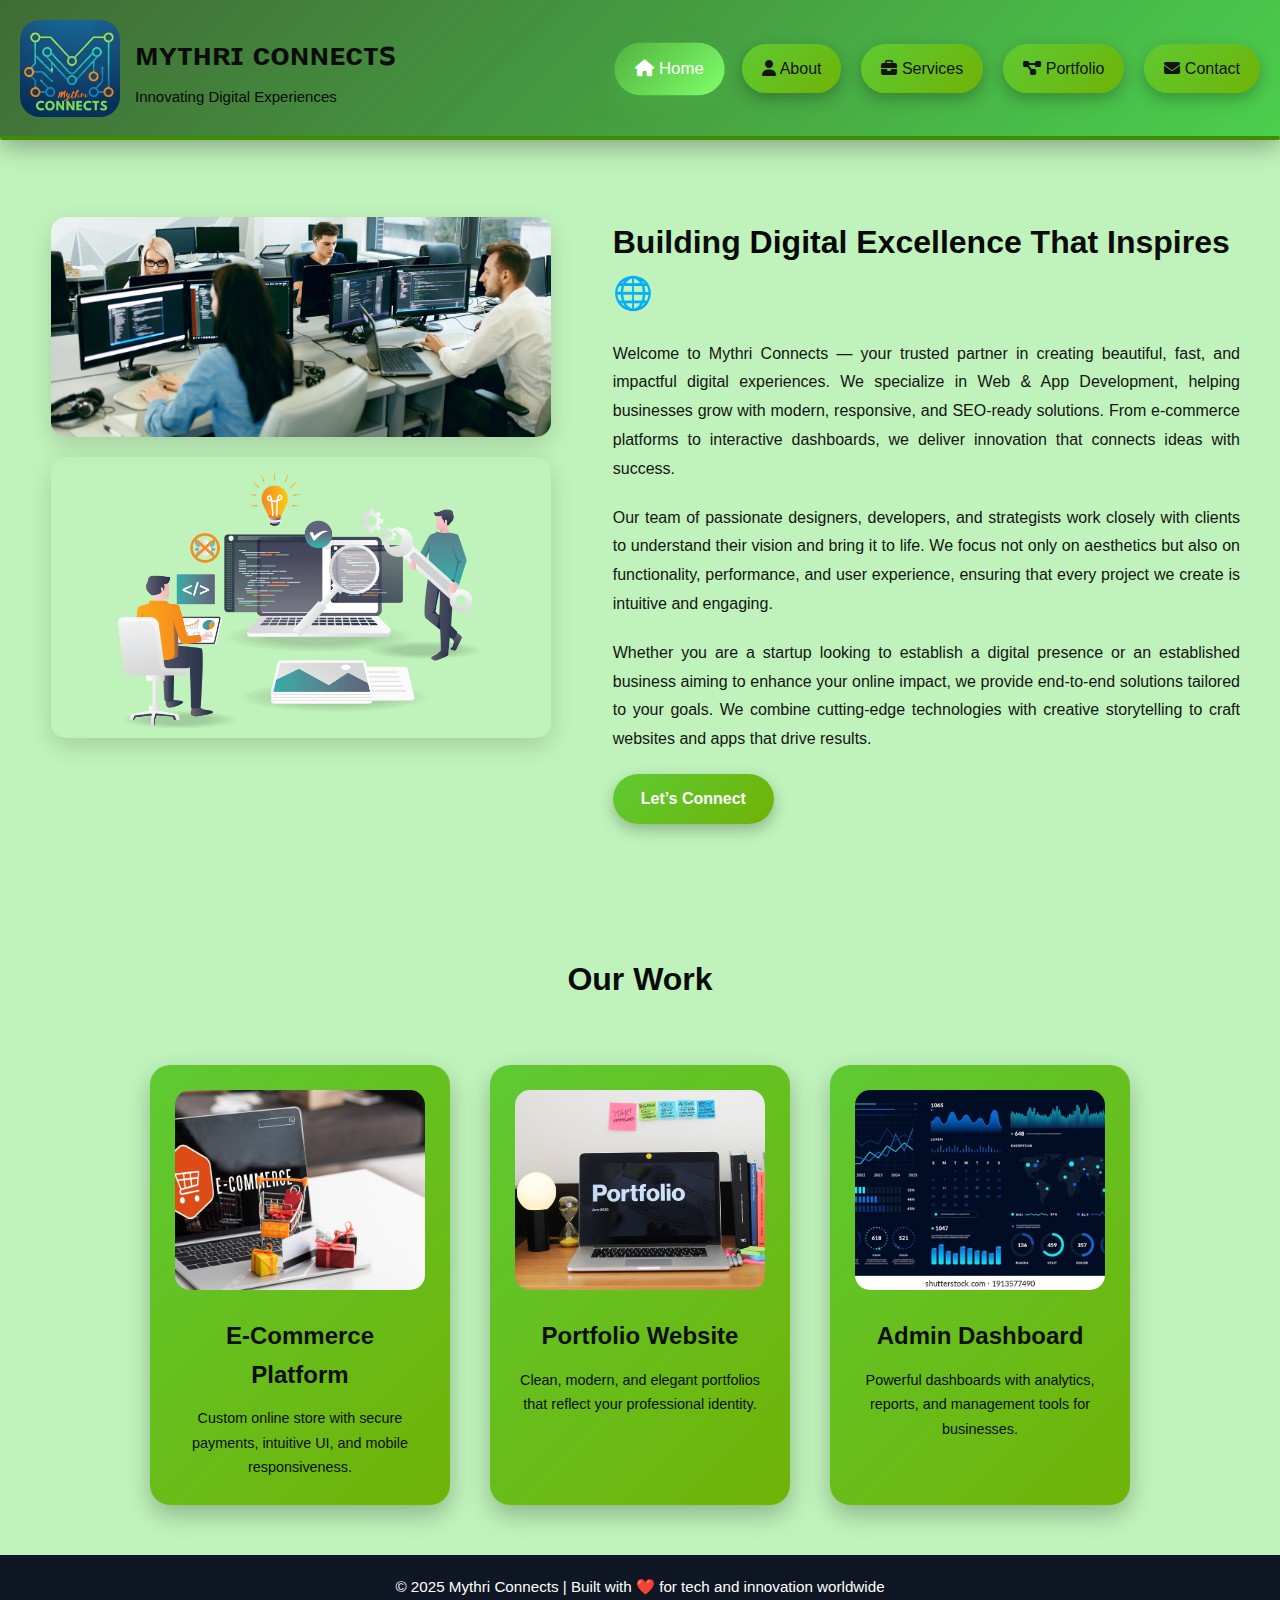
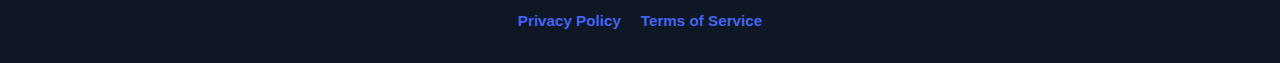
<file: index.html>
<!DOCTYPE html>
<html lang="en">
<head>
  <meta charset="UTF-8" />
  <meta name="viewport" content="width=device-width, initial-scale=1.0" />
  <title>Mythri Connects</title>

  <!-- SEO Meta Tags -->
  <meta name="description" content="Mythri Connects offers innovative digital solutions — web development, mobile app development, e-commerce, portfolio websites, and admin dashboards.">
  <meta name="keywords" content="Mythri Connects, web development, app development, e-commerce, portfolio, admin dashboard, responsive design, digital solutions, technology services">
  <meta name="author" content="Mythri Connects">

  <link rel="stylesheet" href="style.css" />
</head>
<body>

  <!-- Header -->
 <header>
    <div class="container">
    <div class="logo-section">
      <img src="logo2.png" alt="Mythri Connects Logo" class="logo-img" />
      <div class="logo-text-container">
        <h1 class="logo-text underline-bar">ᴍʏᴛʜʀɪ ᴄᴏɴɴᴇᴄᴛꜱ​</h1>
        <p class="logo-subtitle">Innovating Digital Experiences</p>
      </div>
    </div>
    <div class="menu-toggle">☰</div>
      <nav>

        <ul class="nav-links">
  <li><a href="index.html"><i class="fa-solid fa-house"></i> Home</a></li>
  <li><a href="about.html"><i class="fa-solid fa-user"></i> About</a></li>
  <li><a href="services.html"><i class="fa-solid fa-briefcase"></i> Services</a></li>
  <li><a href="portfolio.html"><i class="fa-solid fa-diagram-project"></i> Portfolio</a></li>
  <li><a href="contact.html"><i class="fa-solid fa-envelope"></i> Contact</a></li>
</ul>
      </nav>
    </div>

    <link
  rel="stylesheet"
  href="https://cdnjs.cloudflare.com/ajax/libs/font-awesome/6.5.0/css/all.min.css"
/>

  </header>

  <!-- Hero Section -->
 <section id="hero">
  <div class="hero-container">
    <div class="hero-left">
      <img src="hero.jpg" alt="Digital Design Illustration" />
      <img src="hero2.jpg" alt="Additional Illustration" class="sub-hero-img" />
    </div>

    <div class="hero-right">
      <h1 class="hero-title">Building <span>Digital Excellence</span> That Inspires 🌐</h1>
      <p class="hero-text">
        Welcome to Mythri Connects — your trusted partner in creating beautiful, fast, and impactful digital experiences.
        We specialize in Web & App Development, helping businesses grow with modern, responsive, and SEO-ready solutions.
        From e-commerce platforms to interactive dashboards, we deliver innovation that connects ideas with success.
      </p>

      <p class="hero-text">
        Our team of passionate designers, developers, and strategists work closely with clients to understand their vision and bring it to life.
        We focus not only on aesthetics but also on functionality, performance, and user experience, ensuring that every project we create is intuitive and engaging.
      </p>

      <p class="hero-text">
        Whether you are a startup looking to establish a digital presence or an established business aiming to enhance your online impact, 
        we provide end-to-end solutions tailored to your goals. We combine cutting-edge technologies with creative storytelling to craft websites and apps that drive results.
      </p>

      <a href="contact.html" class="btn hero-btn">Let’s Connect</a>
    </div>
  </div>
</section>

  <!-- Projects Preview -->
  <section id="projects">
    <h2>Our Work</h2>
    <div class="project-grid">
      <div class="project-card">
        <img src="ecommerce.jpg" alt="E-commerce App" />
        <h3>E-Commerce Platform</h3>
        <p>Custom online store with secure payments, intuitive UI, and mobile responsiveness.</p>
      </div>
      <div class="project-card">
        <img src="portfolio.jpg" alt="Portfolio Website" />
        <h3>Portfolio Website</h3>
        <p>Clean, modern, and elegant portfolios that reflect your professional identity.</p>
      </div>
      <div class="project-card">
        <img src="dashboard.jpg" alt="Admin Dashboard" />
        <h3>Admin Dashboard</h3>
        <p>Powerful dashboards with analytics, reports, and management tools for businesses.</p>
      </div>
    </div>
  </section>

<footer>
    <p>© 2025 Mythri Connects | Built with ❤️ for tech and innovation worldwide </p>
    <div class="footer-links">
      <a href="privacy.html">Privacy Policy</a>
      <a href="terms.html">Terms of Service</a>
    </div>
  </div>
</footer>


  <script src="style.js"></script>
</body>
</html>
</file>
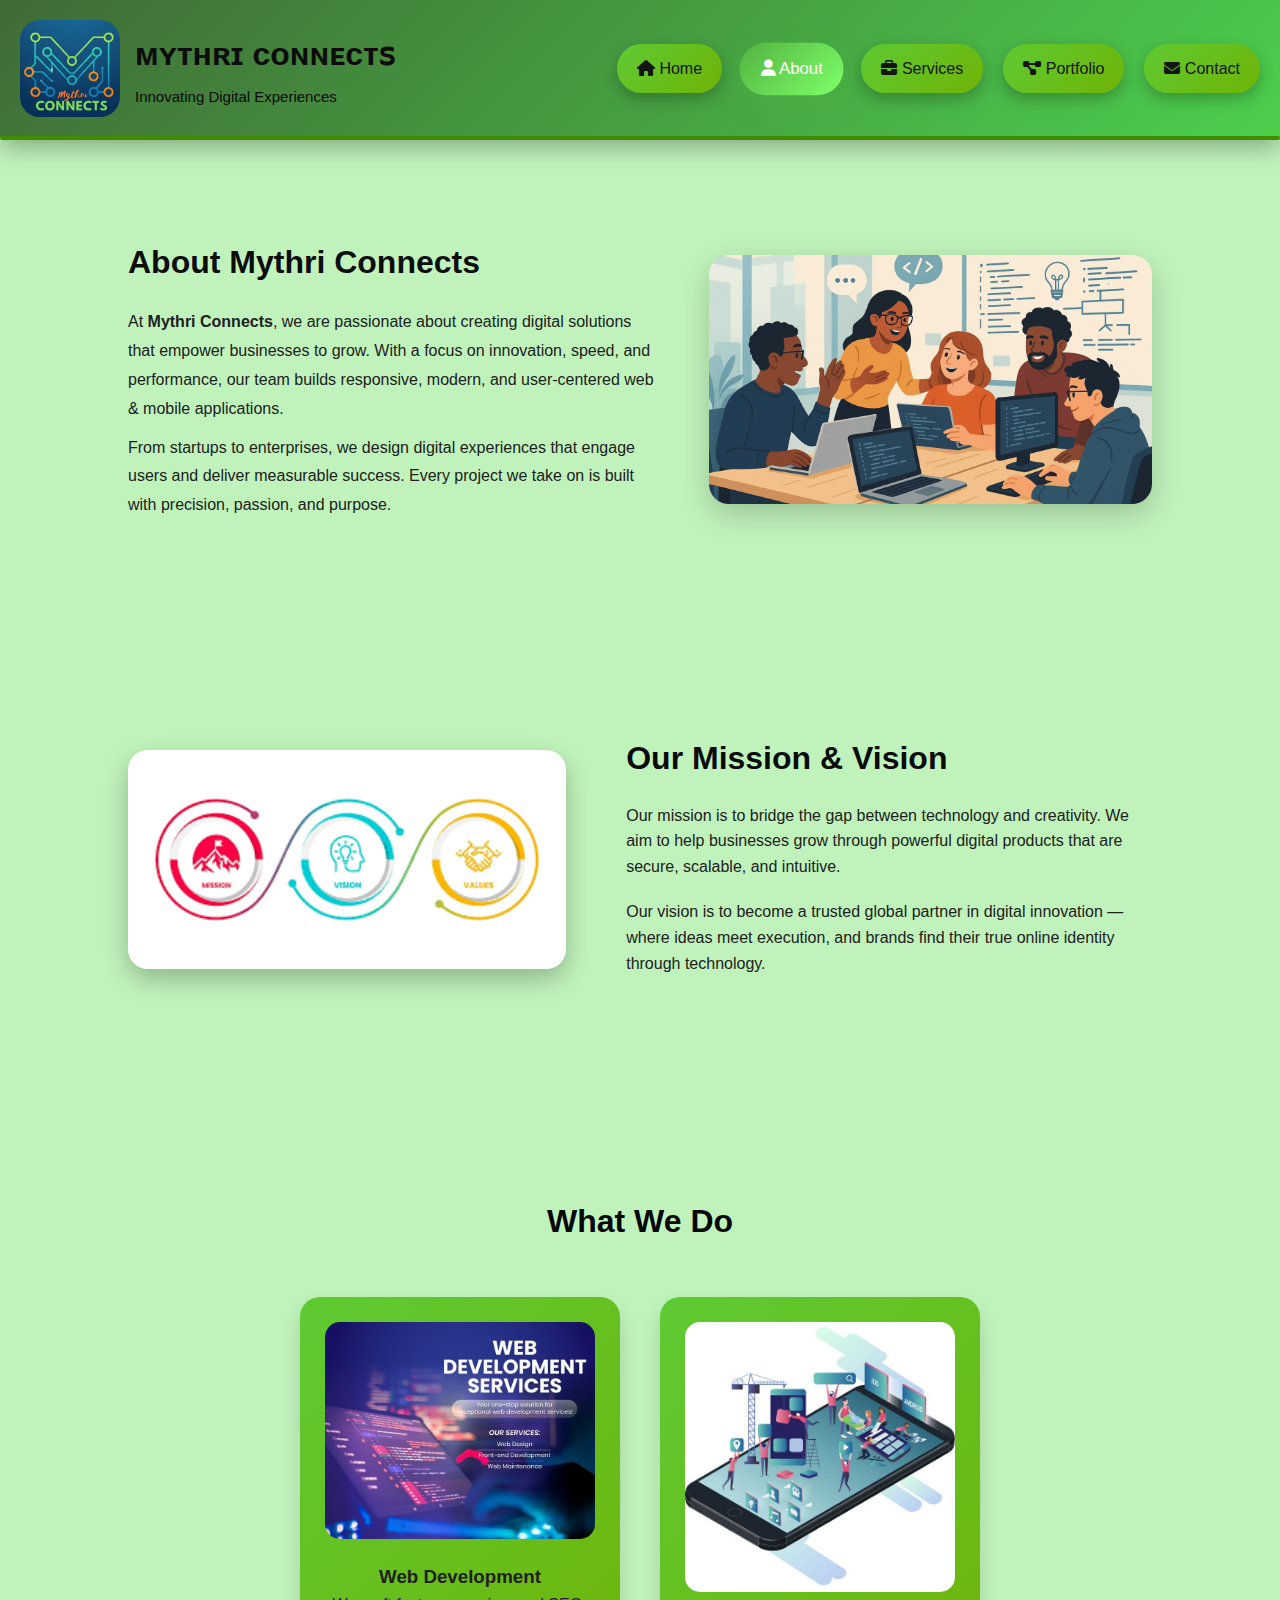
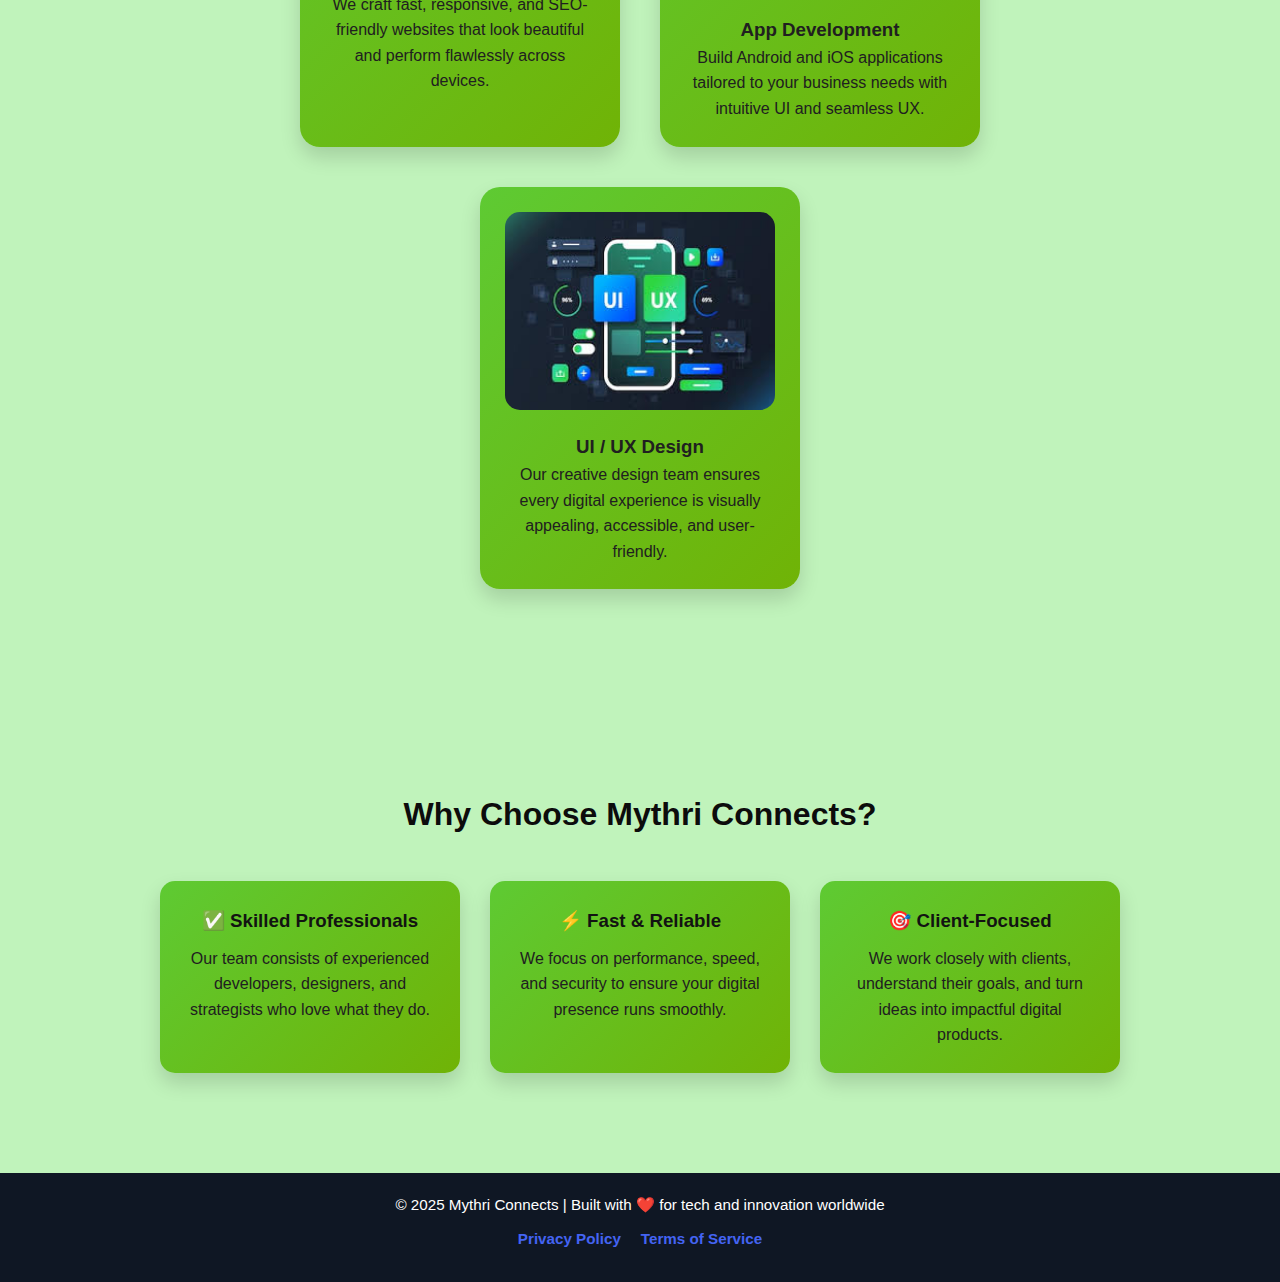
<file: about.html>
<!DOCTYPE html>
<html lang="en">
<head>
  <meta charset="UTF-8" />
  <meta name="viewport" content="width=device-width, initial-scale=1.0" />
  <title>Mythri Connects | About</title>
  <link rel="stylesheet" href="style.css" />
</head>
<body>
  <!-- Header -->
 <header>
    <div class="container">
    <div class="logo-section">
      <img src="logo2.png" alt="Mythri Connects Logo" class="logo-img" />
      <div class="logo-text-container">
        <h1 class="logo-text underline-bar">ᴍʏᴛʜʀɪ ᴄᴏɴɴᴇᴄᴛꜱ​</h1>
        <p class="logo-subtitle">Innovating Digital Experiences</p>
      </div>
    </div>
    <div class="menu-toggle">☰</div>
      <nav>

        <ul class="nav-links">
  <li><a href="index.html"><i class="fa-solid fa-house"></i> Home</a></li>
  <li><a href="about.html"><i class="fa-solid fa-user"></i> About</a></li>
  <li><a href="services.html"><i class="fa-solid fa-briefcase"></i> Services</a></li>
  <li><a href="portfolio.html"><i class="fa-solid fa-diagram-project"></i> Portfolio</a></li>
  <li><a href="contact.html"><i class="fa-solid fa-envelope"></i> Contact</a></li>
</ul>
      </nav>
    </div>

    <link
  rel="stylesheet"
  href="https://cdnjs.cloudflare.com/ajax/libs/font-awesome/6.5.0/css/all.min.css"
/>

  </header>


  <!-- About Section -->
  <section id="about">
    <div class="about-container">
      <div class="about-text">
        <h2>About Mythri Connects</h2>
        <p>
          At <strong>Mythri Connects</strong>, we are passionate about creating digital solutions that empower businesses to grow. 
          With a focus on innovation, speed, and performance, our team builds responsive, modern, and user-centered web & mobile applications.
        </p>
        <p>
          From startups to enterprises, we design digital experiences that engage users and deliver measurable success. 
          Every project we take on is built with precision, passion, and purpose.
        </p>
      </div>
      <div class="about-image">
        <img src="about1.jpg" alt="Team working together" />
      </div>
    </div>
  </section>

  <!-- Mission and Vision -->
  <section id="mission">
    <div class="mission-container">
      <div class="mission-image">
        <img src="mission.jpg" alt="Mission illustration" />
      </div>
      <div class="mission-text">
        <h2>Our Mission & Vision</h2>
        <p>
          Our mission is to bridge the gap between technology and creativity. 
          We aim to help businesses grow through powerful digital products that are secure, scalable, and intuitive.
        </p>
        <p>
          Our vision is to become a trusted global partner in digital innovation — where ideas meet execution, 
          and brands find their true online identity through technology.
        </p>
      </div>
    </div>
  </section>

  <!-- What We Do -->
  <section id="what-we-do">
    <h2>What We Do</h2>
    <div class="work-grid">
      <div class="work-card">
        <img src="webdev2.jpg" alt="Web Development" />
        <h3>Web Development</h3>
        <p>
          We craft fast, responsive, and SEO-friendly websites that look beautiful and perform flawlessly across devices.
        </p>
      </div>
      <div class="work-card">
        <img src="appdevp2.jpg" alt="App Development" />
        <h3>App Development</h3>
        <p>
          Build Android and iOS applications tailored to your business needs with intuitive UI and seamless UX.
        </p>
      </div>
      <div class="work-card">
        <img src="uiux.jpg" alt="UI UX Design" />
        <h3>UI / UX Design</h3>
        <p>
          Our creative design team ensures every digital experience is visually appealing, accessible, and user-friendly.
        </p>
      </div>
    </div>
  </section>

  <!-- Why Choose Us -->
  <section id="why-choose">
    <h2>Why Choose Mythri Connects?</h2>
    <div class="why-container">
      <div class="why-card">
        <h3>✅ Skilled Professionals</h3>
        <p>Our team consists of experienced developers, designers, and strategists who love what they do.</p>
      </div>
      <div class="why-card">
        <h3>⚡ Fast & Reliable</h3>
        <p>We focus on performance, speed, and security to ensure your digital presence runs smoothly.</p>
      </div>
      <div class="why-card">
        <h3>🎯 Client-Focused</h3>
        <p>We work closely with clients, understand their goals, and turn ideas into impactful digital products.</p>
      </div>
    </div>
  </section>

  <!-- Footer -->
  <footer>
    <p>© 2025 Mythri Connects | Built with ❤️ for tech and innovation worldwide </p>
    <div class="footer-links">
      <a href="privacy.html">Privacy Policy</a>
      <a href="terms.html">Terms of Service</a>
    </div>
  </div>
</footer>
<script src="style.js"></script>
</body>
</html>
</file>
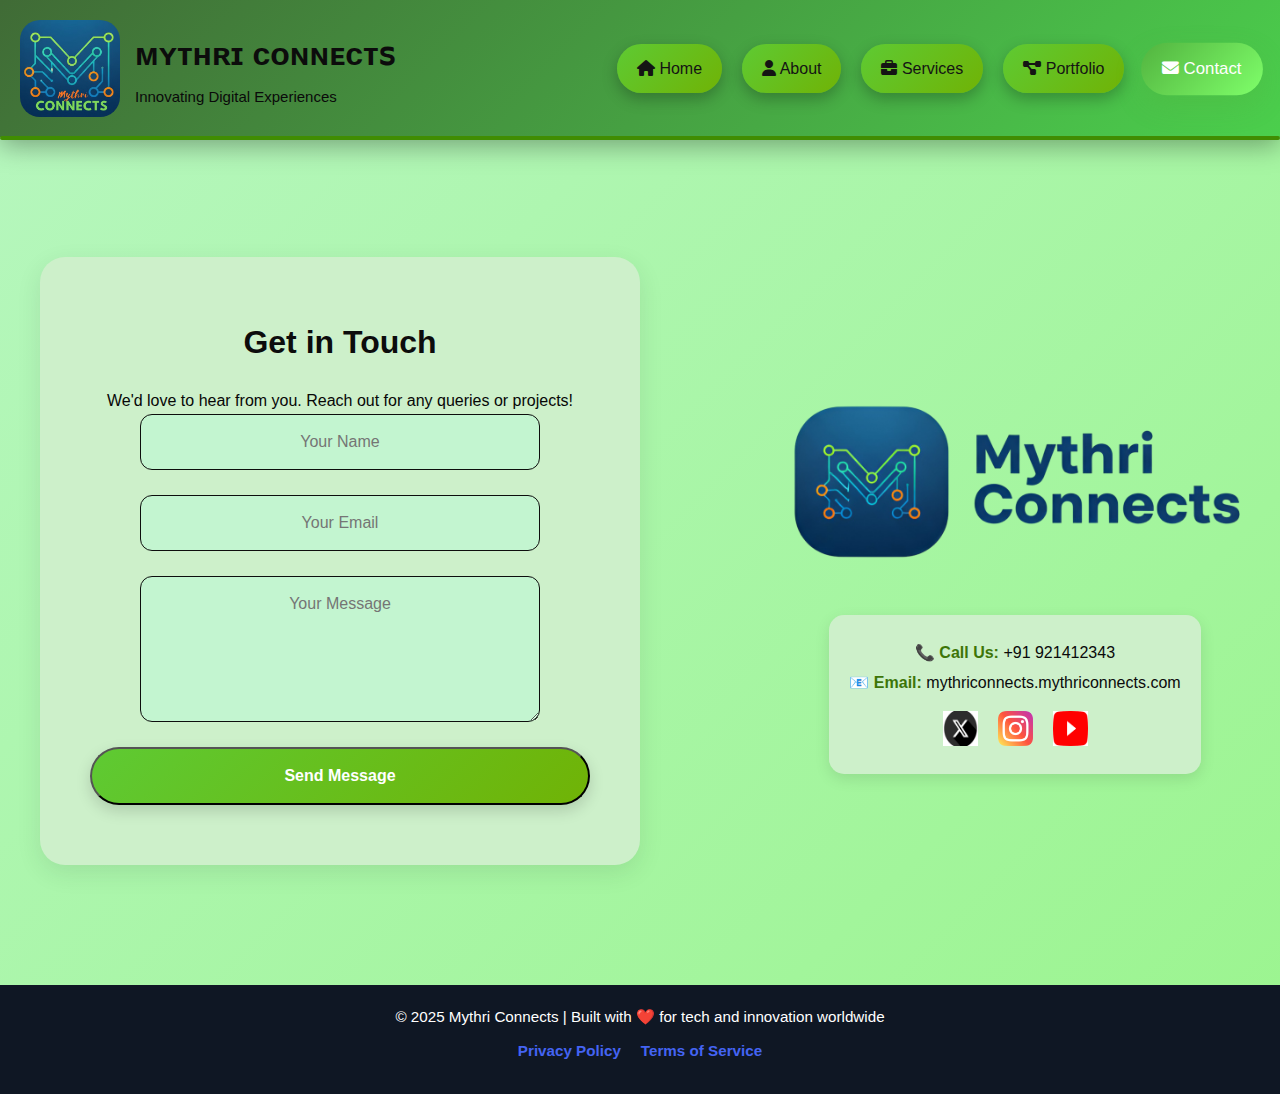
<file: contact.html>
<!DOCTYPE html>
<html lang="en">
<head>
  <meta charset="UTF-8" />
  <meta name="viewport" content="width=device-width, initial-scale=1.0" />
  <title>Contact Us | Mythri Connects</title>
  <meta name="description" content="Get in touch with Mythri Connects for web and app development inquiries. Let's build something amazing together.">
  <link rel="stylesheet" href="style.css" />
</head>
<body>

  <header>
    <div class="container">
    <div class="logo-section">
      <img src="logo2.png" alt="Mythri Connects Logo" class="logo-img" />
      <div class="logo-text-container">
        <h1 class="logo-text underline-bar">ᴍʏᴛʜʀɪ ᴄᴏɴɴᴇᴄᴛꜱ​</h1>
        <p class="logo-subtitle">Innovating Digital Experiences</p>
      </div>
    </div>
    <div class="menu-toggle">☰</div>
      <nav>

        <ul class="nav-links">
  <li><a href="index.html"><i class="fa-solid fa-house"></i> Home</a></li>
  <li><a href="about.html"><i class="fa-solid fa-user"></i> About</a></li>
  <li><a href="services.html"><i class="fa-solid fa-briefcase"></i> Services</a></li>
  <li><a href="portfolio.html"><i class="fa-solid fa-diagram-project"></i> Portfolio</a></li>
  <li><a href="contact.html"><i class="fa-solid fa-envelope"></i> Contact</a></li>
</ul>
      </nav>
    </div>

    <link
  rel="stylesheet"
  href="https://cdnjs.cloudflare.com/ajax/libs/font-awesome/6.5.0/css/all.min.css"
/>

  </header>
  <section id="contact">
  <div class="contact-container">
    <!-- Left: Contact Form -->
    <div class="contact-card">
      <h2 class="hero-title">Get in Touch</h2>
      <p class="hero-subtitle">We'd love to hear from you. Reach out for any queries or projects!</p>
      <input type="text" placeholder="Your Name" />
      <input type="email" placeholder="Your Email" />
      <textarea placeholder="Your Message" rows="6"></textarea>
      <button class="hero-btn">Send Message</button>
    </div>

    <!-- Right: Image -->
    <div class="contact-image">
  <img src="logo3.png" alt="Contact Illustration" />
  <div class="contact-info">
    <p><strong>📞 Call Us:</strong> +91 921412343</p>
    <p><strong>📧 Email:</strong> mythriconnects.mythriconnects.com</p>

    <div class="social-links">
    <a href="https://twitter.com/" target="_blank" title="Twitter">
      <img src="twitter.png" alt="Twitter Logo" />
    </a>
    <a href="https://instagram.com/" target="_blank" title="Instagram">
      <img src="instagram.png" alt="Instagram Logo" />
    </a>
    <a href="https://youtube.com/" target="_blank" title="YouTube">
      <img src="youtube2.png" alt="YouTube Logo" />
    </a>
  </div>
  </div>
</div>
</section>
<footer>
    <p>© 2025 Mythri Connects | Built with ❤️ for tech and innovation worldwide </p>
    <div class="footer-links">
      <a href="privacy.html">Privacy Policy</a>
      <a href="terms.html">Terms of Service</a>
    </div>
  </div>
</footer>
<script src="style.js"></script>
</body>
</html>
</file>
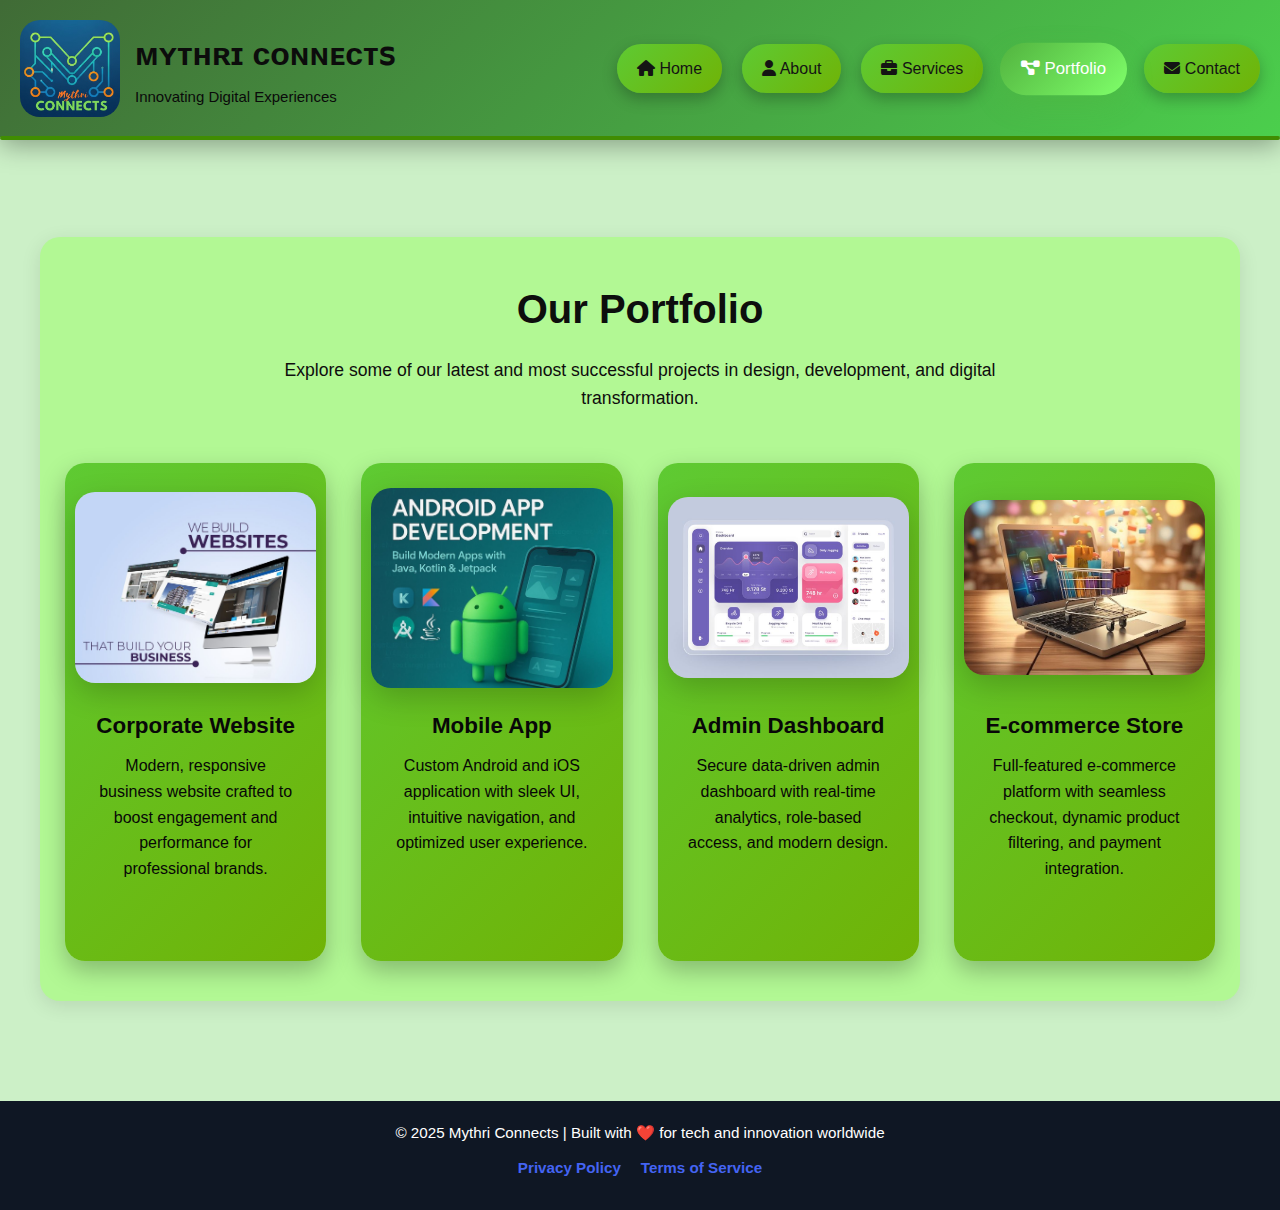
<file: portfolio.html>
<!DOCTYPE html>
<html lang="en">
<head>
  <meta charset="UTF-8" />
  <meta name="viewport" content="width=device-width, initial-scale=1.0" />
  <title>Mythri Connects | About</title>
  <link rel="stylesheet" href="style.css" />
</head>
<body>
  <!-- Header -->
 <header>
    <div class="container">
    <div class="logo-section">
      <img src="logo2.png" alt="Mythri Connects Logo" class="logo-img" />
      <div class="logo-text-container">
        <h1 class="logo-text underline-bar">ᴍʏᴛʜʀɪ ᴄᴏɴɴᴇᴄᴛꜱ​</h1>
        <p class="logo-subtitle">Innovating Digital Experiences</p>
      </div>
    </div>
    <div class="menu-toggle">☰</div>
      <nav>

        <ul class="nav-links">
  <li><a href="index.html"><i class="fa-solid fa-house"></i> Home</a></li>
  <li><a href="about.html"><i class="fa-solid fa-user"></i> About</a></li>
  <li><a href="services.html"><i class="fa-solid fa-briefcase"></i> Services</a></li>
  <li><a href="portfolio.html"><i class="fa-solid fa-diagram-project"></i> Portfolio</a></li>
  <li><a href="contact.html"><i class="fa-solid fa-envelope"></i> Contact</a></li>
</ul>
      </nav>
    </div>

    <link
  rel="stylesheet"
  href="https://cdnjs.cloudflare.com/ajax/libs/font-awesome/6.5.0/css/all.min.css"
/>

  </header>
<main class="portfolio-container">
    <h2>Our Portfolio</h2>
    <p>Explore some of our latest and most successful projects in design, development, and digital transformation.</p>

    <div class="portfolio-grid">
      <div class="portfolio-item">
        <div class="portfolio-image">
          <img src="webdev3.jpg" alt="Corporate Website" />
        </div>
        <div class="portfolio-content">
          <h3>Corporate Website</h3>
          <p>Modern, responsive business website crafted to boost engagement and performance for professional brands.</p>
        </div>
      </div>

      <div class="portfolio-item">
        <div class="portfolio-image">
          <img src="appdevp3.jpg" alt="Mobile App" />
        </div>
        <div class="portfolio-content">
          <h3>Mobile App</h3>
          <p>Custom Android and iOS application with sleek UI, intuitive navigation, and optimized user experience.</p>
        </div>
      </div>

      <div class="portfolio-item">
        <div class="portfolio-image">
          <img src="dash2.jpg" alt="Admin Dashboard" />
        </div>
        <div class="portfolio-content">
          <h3>Admin Dashboard</h3>
          <p>Secure data-driven admin dashboard with real-time analytics, role-based access, and modern design.</p>
        </div>
      </div>

      <div class="portfolio-item">
        <div class="portfolio-image">
          <img src="eco2.jpg" alt="E-commerce Store" />
        </div>
        <div class="portfolio-content">
          <h3>E-commerce Store</h3>
          <p>Full-featured e-commerce platform with seamless checkout, dynamic product filtering, and payment integration.</p>
        </div>
      </div>
    </div>
  </main>

 
  <!-- Footer -->
  <footer>
    <p>© 2025 Mythri Connects | Built with ❤️ for tech and innovation worldwide </p>
    <div class="footer-links">
      <a href="privacy.html">Privacy Policy</a>
      <a href="terms.html">Terms of Service</a>
    </div>
  </div>
</footer>
<script src="style.js"></script>
</body>
</html>
</file>
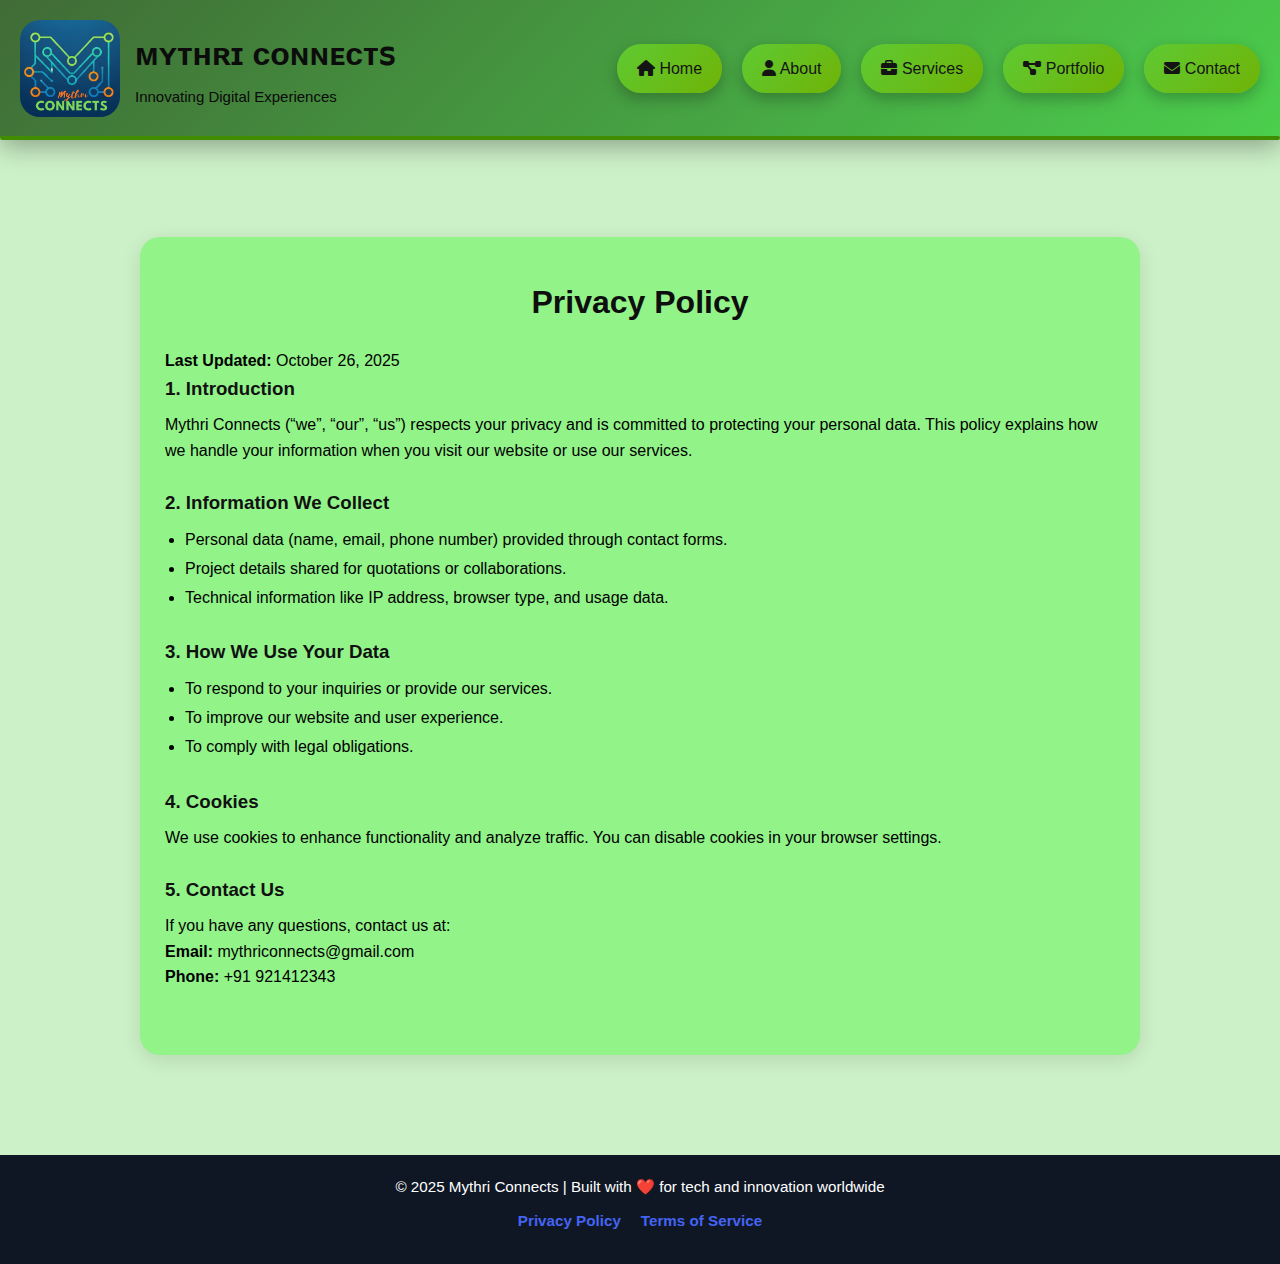
<file: privacy.html>
<!DOCTYPE html>
<html lang="en">
<head>
  <meta charset="UTF-8" />
  <meta name="viewport" content="width=device-width, initial-scale=1.0" />
  <title>Mythri Connects | About</title>
  <link rel="stylesheet" href="style.css" />
</head>
<body>
  <!-- Header -->
  <header>
    <div class="container">
    <div class="logo-section">
      <img src="logo2.png" alt="Mythri Connects Logo" class="logo-img" />
      <div class="logo-text-container">
        <h1 class="logo-text underline-bar">ᴍʏᴛʜʀɪ ᴄᴏɴɴᴇᴄᴛꜱ​</h1>
        <p class="logo-subtitle">Innovating Digital Experiences</p>
      </div>
    </div>
    <div class="menu-toggle">☰</div>
      <nav>

        <ul class="nav-links">
  <li><a href="index.html"><i class="fa-solid fa-house"></i> Home</a></li>
  <li><a href="about.html"><i class="fa-solid fa-user"></i> About</a></li>
  <li><a href="services.html"><i class="fa-solid fa-briefcase"></i> Services</a></li>
  <li><a href="portfolio.html"><i class="fa-solid fa-diagram-project"></i> Portfolio</a></li>
  <li><a href="contact.html"><i class="fa-solid fa-envelope"></i> Contact</a></li>
</ul>
      </nav>
    </div>

    <link
  rel="stylesheet"
  href="https://cdnjs.cloudflare.com/ajax/libs/font-awesome/6.5.0/css/all.min.css"
/>

  </header>

  <main class="policy-container">
    <h2>Privacy Policy</h2>
    <p><strong>Last Updated:</strong> October 26, 2025</p>

    <section>
      <h3>1. Introduction</h3>
      <p>Mythri Connects (“we”, “our”, “us”) respects your privacy and is committed to protecting your personal data. This policy explains how we handle your information when you visit our website or use our services.</p>
    </section>

    <section>
      <h3>2. Information We Collect</h3>
      <ul>
        <li>Personal data (name, email, phone number) provided through contact forms.</li>
        <li>Project details shared for quotations or collaborations.</li>
        <li>Technical information like IP address, browser type, and usage data.</li>
      </ul>
    </section>

    <section>
      <h3>3. How We Use Your Data</h3>
      <ul>
        <li>To respond to your inquiries or provide our services.</li>
        <li>To improve our website and user experience.</li>
        <li>To comply with legal obligations.</li>
      </ul>
    </section>

    <section>
      <h3>4. Cookies</h3>
      <p>We use cookies to enhance functionality and analyze traffic. You can disable cookies in your browser settings.</p>
    </section>

    <section>
      <h3>5. Contact Us</h3>
      <p>If you have any questions, contact us at:</p>
      <p><strong>Email:</strong> mythriconnects@gmail.com<br>
         <strong>Phone:</strong> +91 921412343</p>
    </section>
  </main>


 
  <!-- Footer -->
  <footer>
    <p>© 2025 Mythri Connects | Built with ❤️ for tech and innovation worldwide </p>
    <div class="footer-links">
      <a href="privacy.html">Privacy Policy</a>
      <a href="terms.html">Terms of Service</a>
    </div>
  </div>
</footer>
<script src="style.js"></script>
</body>
</html>
</file>
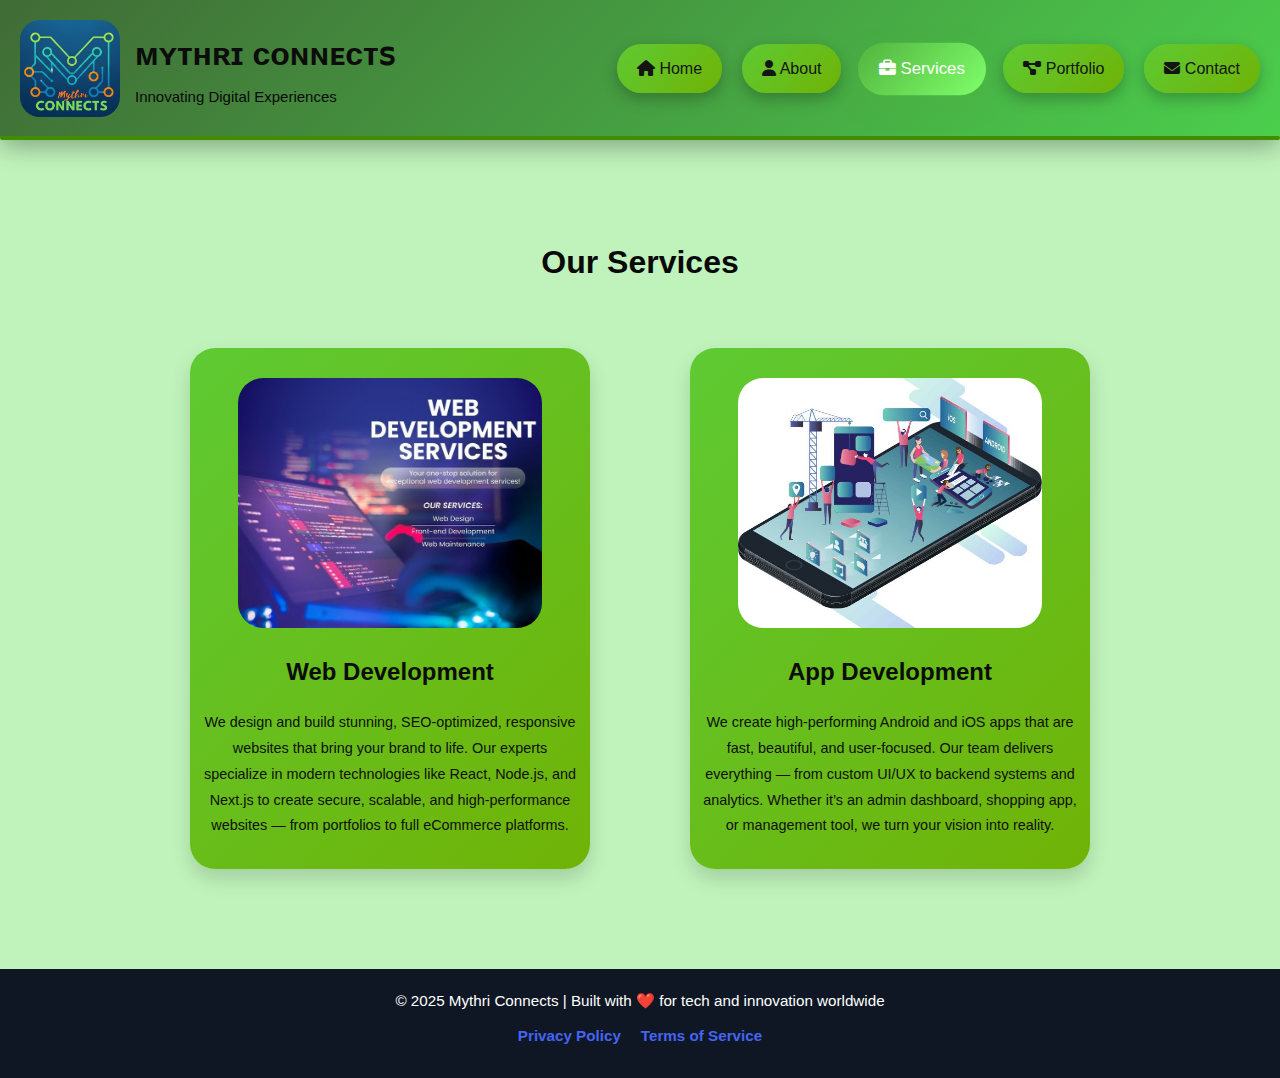
<file: services.html>
<!DOCTYPE html>
<html lang="en">
<head>
  <meta charset="UTF-8" />
  <meta name="viewport" content="width=device-width, initial-scale=1.0" />
  <title>Our Services | Mythri Connects</title>
  <meta name="description" content="Explore Mythri Connects services — web and app development, UI/UX design, and digital solutions for businesses.">
  <link rel="stylesheet" href="style.css" />
</head>
<body>

  <header>
    <div class="container">
    <div class="logo-section">
      <img src="logo2.png" alt="Mythri Connects Logo" class="logo-img" />
      <div class="logo-text-container">
        <h1 class="logo-text underline-bar">ᴍʏᴛʜʀɪ ᴄᴏɴɴᴇᴄᴛꜱ​</h1>
        <p class="logo-subtitle">Innovating Digital Experiences</p>
      </div>
    </div>
    <div class="menu-toggle">☰</div>
      <nav>

        <ul class="nav-links">
  <li><a href="index.html"><i class="fa-solid fa-house"></i> Home</a></li>
  <li><a href="about.html"><i class="fa-solid fa-user"></i> About</a></li>
  <li><a href="services.html"><i class="fa-solid fa-briefcase"></i> Services</a></li>
  <li><a href="portfolio.html"><i class="fa-solid fa-diagram-project"></i> Portfolio</a></li>
  <li><a href="contact.html"><i class="fa-solid fa-envelope"></i> Contact</a></li>
</ul>
      </nav>
    </div>

    <link
  rel="stylesheet"
  href="https://cdnjs.cloudflare.com/ajax/libs/font-awesome/6.5.0/css/all.min.css"
/>

  </header>


  <section id="services">
    <h2>Our Services</h2>
    <div class="service-cards">
      <div class="card">
        <div class="card-img">
          <img src="webdev2.jpg" alt="Web Development" />
        </div>
        <h3>Web Development</h3>
        <p>
          We design and build stunning, SEO-optimized, responsive websites that bring your brand to life.
          Our experts specialize in modern technologies like React, Node.js, and Next.js to create
          secure, scalable, and high-performance websites — from portfolios to full eCommerce platforms.
        </p>
      </div>

      <div class="card">
        <div class="card-img">
          <img src="appdevp2.jpg" alt="App Development" />
        </div>
        <h3>App Development</h3>
        <p>
          We create high-performing Android and iOS apps that are fast, beautiful, and user-focused.
          Our team delivers everything — from custom UI/UX to backend systems and analytics.
          Whether it’s an admin dashboard, shopping app, or management tool, we turn your vision into reality.
        </p>
      </div>
    </div>
  </section>

  <footer>
    <p>© 2025 Mythri Connects | Built with ❤️ for tech and innovation worldwide </p>
    <div class="footer-links">
      <a href="privacy.html">Privacy Policy</a>
      <a href="terms.html">Terms of Service</a>
    </div>
  </div>
</footer>
<script src="style.js"></script>

</body>
</html>
</file>
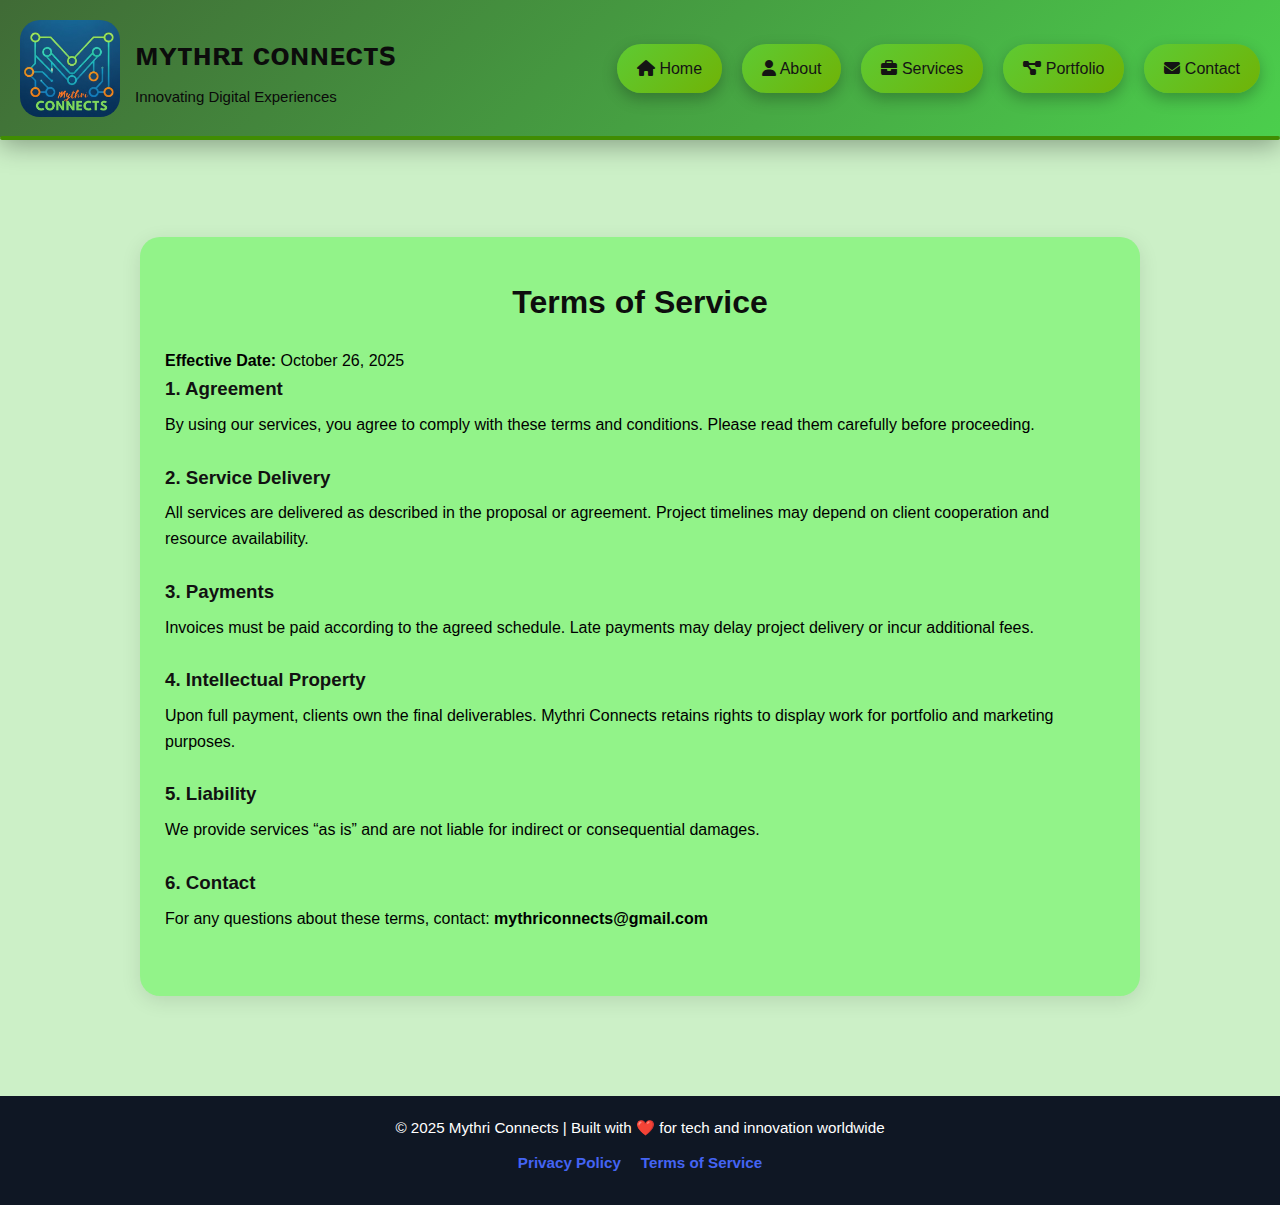
<file: terms.html>
<!DOCTYPE html>
<html lang="en">
<head>
  <meta charset="UTF-8" />
  <meta name="viewport" content="width=device-width, initial-scale=1.0" />
  <title>Mythri Connects | About</title>
  <link rel="stylesheet" href="style.css" />
</head>
<body>
  <!-- Header -->
  <header>
    <div class="container">
    <div class="logo-section">
      <img src="logo2.png" alt="Mythri Connects Logo" class="logo-img" />
      <div class="logo-text-container">
        <h1 class="logo-text underline-bar">ᴍʏᴛʜʀɪ ᴄᴏɴɴᴇᴄᴛꜱ​</h1>
        <p class="logo-subtitle">Innovating Digital Experiences</p>
      </div>
    </div>
    <div class="menu-toggle">☰</div>
      <nav>

        <ul class="nav-links">
  <li><a href="index.html"><i class="fa-solid fa-house"></i> Home</a></li>
  <li><a href="about.html"><i class="fa-solid fa-user"></i> About</a></li>
  <li><a href="services.html"><i class="fa-solid fa-briefcase"></i> Services</a></li>
  <li><a href="portfolio.html"><i class="fa-solid fa-diagram-project"></i> Portfolio</a></li>
  <li><a href="contact.html"><i class="fa-solid fa-envelope"></i> Contact</a></li>
</ul>
      </nav>
    </div>

    <link
  rel="stylesheet"
  href="https://cdnjs.cloudflare.com/ajax/libs/font-awesome/6.5.0/css/all.min.css"
/>

  </header>

  

  <main class="policy-container">
    <h2>Terms of Service</h2>
    <p><strong>Effective Date:</strong> October 26, 2025</p>

    <section>
      <h3>1. Agreement</h3>
      <p>By using our services, you agree to comply with these terms and conditions. Please read them carefully before proceeding.</p>
    </section>

    <section>
      <h3>2. Service Delivery</h3>
      <p>All services are delivered as described in the proposal or agreement. Project timelines may depend on client cooperation and resource availability.</p>
    </section>

    <section>
      <h3>3. Payments</h3>
      <p>Invoices must be paid according to the agreed schedule. Late payments may delay project delivery or incur additional fees.</p>
    </section>

    <section>
      <h3>4. Intellectual Property</h3>
      <p>Upon full payment, clients own the final deliverables. Mythri Connects retains rights to display work for portfolio and marketing purposes.</p>
    </section>

    <section>
      <h3>5. Liability</h3>
      <p>We provide services “as is” and are not liable for indirect or consequential damages.</p>
    </section>

    <section>
      <h3>6. Contact</h3>
      <p>For any questions about these terms, contact: <strong>mythriconnects@gmail.com</strong></p>
    </section>
  </main>

 
  <!-- Footer -->
  <footer>
    <p>© 2025 Mythri Connects | Built with ❤️ for tech and innovation worldwide </p>
    <div class="footer-links">
      <a href="privacy.html">Privacy Policy</a>
      <a href="terms.html">Terms of Service</a>
    </div>
  </div>
</footer>
<script src="style.js"></script>
</body>
</html>
</file>
<file: style.css>
/* General Reset */
* {
  margin: 0;
  padding: 0;
  box-sizing: border-box;
  font-family: "Poppins", sans-serif;
}

body {
  background-color: #ccf0c7;
  color: #000000;
  line-height: 1.6;
}


/* Header */
header {
  background: linear-gradient(-45deg, #adf591, #b8f850, #4ff054, #406b36);
  background-size: 400% 400%;
  animation: gradientBG 3s ease infinite;
  box-shadow: 0 8px 25px rgba(0,0,0,0.35);
  padding: 20px 0;
  position: relative; /* normal scrolling */
  z-index: 100;
}

@keyframes gradientBG {
  0% { background-position: 0% 50%; }
  50% { background-position: 100% 50%; }
  100% { background-position: 0% 50%; }
}

header .container {
  max-width: 2000px;
  margin: 0 auto;
  display: flex;
  justify-content: space-between;
  align-items: center;
  padding: 0 20px;
}

.logo-section {
  display: flex;
  align-items: center;
  gap: 15px;
}

.logo-img {
  width: 100px;
  height: auto;
  border-radius: 20px;
  animation: slideFromLeft 1s ease-out;
}

.logo-text-container {
  display: flex;
  flex-direction: column;
}

.logo-text {
  font-size: 2rem;
  font-weight: 700;
  color: #0c0c0c;
  animation: slideFromLeft 1s ease-out;
}

.logo-text.underline-bar::after {
  content: "";
  position: absolute;
  left: 0;
  bottom: -3px;
  width: 100%;
  height: 4px;
  background: #408d02;
  border-radius: 3px;
}

.logo-subtitle {
  font-size: 15px;
  font-weight: 500;
  color: #0a0a0a;
  margin-top: 5px;
  animation: fadeIn 1.5s ease-in;
}

/* Navigation */
.nav-links {
  list-style: none;
  display: flex;
  gap: 20px;
}

.nav-links a {
   background: linear-gradient(135deg, #5eca33, #70b306);
  color: #fff;
  padding: 12px 20px;
  border-radius: 30px;
  font-weight: 400;
  text-decoration: none;
  display: inline-block;
  box-shadow: 0 6px 15px rgba(0, 0, 0, 0.25);
  transition: all 0.4s ease;
  color: #141414;
  transition: color 0.3s ease;
}

.nav-links a:hover,
.nav-links a.active {
  transform: translateY(-3px) scale(1.03);
  box-shadow: 0 10px 25px rgba(58, 237, 88, 0.5), 0 0 20px rgba(71, 212, 6, 0.4);
}

.nav-links a.active {
  background: linear-gradient(135deg, #52b33f, #7fff6a);
  color: #ffffff;
  border-color: #3e8e41;
  box-shadow: 0 10px 25px rgba(82, 179, 63, 0.3);
  transform: scale(1.05);
}

.nav-links a.active i {
  color: #ffffff;
}

/* Animations */
@keyframes slideFromLeft {
  from { transform: translateX(-50px); opacity: 0; }
  to { transform: translateX(0); opacity: 1; }
}

@keyframes fadeIn {
  from { opacity: 0; }
  to { opacity: 1; }
}
#hero {
  display: flex;
  justify-content: center;
  align-items: center;
  padding: 80px 20px;
  background: #c0f3bb; /* Cream background */
  color: #131313;
}

.hero-container {
  display: flex;
  align-items: flex-start;
  justify-content: space-between;
  flex-wrap: wrap;
  max-width: 1200px;
  width: 100%;
  gap: 50px;
}

/* IMAGE SECTION (LEFT SIDE) */
.hero-left {
  flex: 1;
  display: flex;
  flex-direction: column; /* stack images vertically */
  justify-content: center;
  align-items: center;
  gap: 20px; /* space between the two images */
}

.hero-left img {
  width: 100%;
  max-width: 500px;
  height: auto;
  border-radius: 15px;
  box-shadow: 0 8px 25px rgba(0, 0, 0, 0.15);
  object-fit: cover;
}

.sub-hero-img {
  max-width: 400px; /* smaller than main image */
}

/* TEXT SECTION (RIGHT SIDE) */
.hero-right {
  flex: 1.2;
}

.hero-title {
  font-size: 2rem;
  font-weight: 800;
  color: #0c0c0c;
  margin-bottom: 20px;
   animation: slideFromLeft 1s ease-out;
}

.hero-title span {
  color: #070707;
}

.hero-text {
  font-size: 1rem;
  line-height: 1.8;
  color: #141414;
  margin-bottom: 20px;
  text-align: justify;
}

.hero-btn {
  background: linear-gradient(135deg, #5eca33, #70b306);
  color: #fff;
  padding: 12px 28px;
  border-radius: 30px;
  font-weight: 600;
  text-decoration: none;
  display: inline-block;
  box-shadow: 0 6px 15px rgba(0, 0, 0, 0.25);
  transition: all 0.4s ease;
}

.hero-btn:hover {
  transform: translateY(-3px) scale(1.03);
  box-shadow: 0 10px 25px rgba(58, 237, 58, 0.5);
}




/* Services Section */
#services {
  padding: 100px 20px;
  text-align: center;
  background: #c0f3bb;;
}

#services h2 {
  font-size: 2rem;
  margin-bottom: 60px;
  color:  #080808;
  font-weight: 700;
   animation: slideFromLeft 1s ease-out;
}

.service-cards {
  display: flex;
  justify-content: center;
  gap: 100px;
  flex-wrap: wrap;
 
}

.service-cards .card {
  background: linear-gradient(135deg, #5eca33, #70b306);
  border-radius: 25px;
  padding: 30px 10px;
  width: 400px;
  min-height: 250px;
   box-shadow: 0 10px 20px rgba(0,0,0,0.15);
  transition: all 0.4s ease;
  text-align: center;
  
}

.card-img {
  width: 100%;
  height: 250px;
  overflow: hidden;
  border-radius: 15px;
  margin-bottom: 25px;
}

.card-img img {
  border-radius: 25px;
  width: 80%;
  height: 100%;
  object-fit: cover;
  
}



.service-cards .card:hover {
   transform: translateY(-8px) scale(1.05);
  box-shadow: 0 15px 35px rgba(0,0,0,0.35);

}

.card h3 {
  animation: slideFromLeft 1s ease-out;
  font-size: 1.5rem;
  margin-bottom: 18px;
  color:  #0c0c0c;
  font-weight: 700;
}

.card p {
  font-size: 0.9rem;
  color: #0f0f0f;
  line-height: 1.8;
}

/* Projects Section */
#projects {
   background: #c0f3bb;
  text-align: center;
  padding: 50px 20px;
}

#projects h2 {
  font-size: 2rem;
  color: #0a0a0a;
  margin-bottom: 60px;
  font-weight: 800;
   animation: slideFromLeft 1s ease-out;
}

.project-grid {
  display: flex;
  flex-wrap: wrap;
  justify-content: center;
  gap: 40px;
}

.project-card {
  background: linear-gradient(135deg, #5eca33, #70b306);
  border-radius: 20px;
  width: 300px;
  padding: 25px;
  text-align: center;
  box-shadow: 0 10px 25px rgba(0,0,0,0.25);
  transition: all 0.4s ease;
}

.project-card img {
  width: 100%;
  height: 200px;
  object-fit: cover;
  border-radius: 15px;
  margin-bottom: 20px;
}

.project-card h3 {
  font-size: 1.5rem;
  margin-bottom: 12px;
  color: #0d0e0d;
}

.project-card p {
  font-size: 0.9rem;
  color: #0e0d0d;
  line-height: 1.7;
}

.project-card:hover {
  transform: translateY(-8px) scale(1.05);
  box-shadow: 0 15px 35px rgba(0,0,0,0.35);
}

/* About Section */
/* --- About Page --- */
/* --- SECTION STYLES --- */
#about, #mission, #what-we-do, #why-choose {
  padding: 100px 10%;
  color: #202020;
  background: #c0f3bb;
}

/* --- About Section --- */
.about-container {
  display: flex;
  align-items: center;
  flex-wrap: wrap;
  gap: 50px;
}

.about-text {
  flex: 1.2;
}

.about-text h2 {
  animation: slideFromLeft 1s ease-out;
  color: #0c0c0c;
  font-size: 2rem;
  margin-bottom: 20px;
  font-weight: 800;
}

.about-text p {
  font-size: 1rem;
  line-height: 1.8;
  margin-bottom: 10px;
}

.about-image {
  flex: 1;
  text-align: center;
  animation: slideFromLeft 1s ease-out;
}

.about-image img {
  width: 100%;
  max-width: 450px;
  border-radius: 20px;
  box-shadow: 0 10px 30px rgba(0,0,0,0.2);
}

/* --- Mission Section --- */
.mission-container {
  display: flex;
  flex-wrap: wrap-reverse;
  align-items: center;
  gap: 60px;
  animation: slideFromLeft 1s ease-out;
}

.mission-text {
  flex: 1.2;
  line-height: 1.8;
}

.mission-text h2 {
  color: #0a0a0a;
  font-size: 2rem;
  margin-bottom: 15px;
}

.mission-text p {
  line-height: 1.6;
  margin-bottom: 20px;
}

.mission-image {
  flex: 1;
  text-align: center;
}

.mission-image img {
  width: 100%;
  max-width: 450px;
  border-radius: 20px;
  box-shadow: 0 10px 25px rgba(0,0,0,0.25);
}

/* --- What We Do --- */
#what-we-do h2 {
  animation: slideFromLeft 1s ease-out;
  text-align: center;
  font-size: 2rem;
  color: #070707;
  margin-bottom: 50px;
}

.work-grid {
  display: flex;
  justify-content: center;
  gap: 40px;
  flex-wrap: wrap;
}

.work-card {
  background: linear-gradient(135deg, #5eca33, #70b306);
  border-radius: 20px;
  padding: 25px;
  width: 320px;
  text-align: center;
  box-shadow: 0 10px 20px rgba(0,0,0,0.15);
  transition: all 0.4s ease;
}

.work-card:hover {
  transform: translateY(-8px);
}

.work-card img {
  width: 100%;
  border-radius: 15px;
  margin-bottom: 15px;
}

/* --- Why Choose Us --- */
#why-choose h2 {
  text-align: center;
  font-size: 2rem;
  color: #0c0c0c;
  margin-bottom: 40px;
}

.why-container {
  display: flex;
  justify-content: center;
  flex-wrap: wrap;
  gap: 30px;
}

.why-card {
  background: linear-gradient(135deg, #5eca33, #70b306);
  border-radius: 15px;
  padding: 25px;
  width: 300px;
  text-align: center;
  box-shadow: 0 10px 20px rgba(0,0,0,0.15);
  transition: transform 0.3s ease;
}

.why-card:hover {
  transform: translateY(-5px);
}

.why-card h3 {
  color: #121312;
  margin-bottom: 10px;
}

/* --- RESPONSIVE DESIGN --- */

/* Tablets (1024px and below) */
@media (max-width: 1024px) {
  #about, #mission, #what-we-do, #why-choose {
    padding: 80px 8%;
  }

  .about-container, .mission-container {
    gap: 40px;
  }

  .about-text h2, .mission-text h2, #what-we-do h2, #why-choose h2 {
    font-size: 1.8rem;
  }

  .work-card, .why-card {
    width: 90%;
    max-width: 360px;
  }
}

/* Mobile Devices (768px and below) */
@media (max-width: 768px) {
  #about, #mission, #what-we-do, #why-choose {
    padding: 60px 6%;
  }

  .about-container, .mission-container {
    flex-direction: column;
    text-align: center;
  }

  .about-text, .mission-text {
    flex: 1;
  }

  .about-image img, .mission-image img {
    max-width: 90%;
  }

  .about-text h2, .mission-text h2, #what-we-do h2, #why-choose h2 {
    font-size: 1.6rem;
  }

  .work-card, .why-card {
    width: 100%;
    max-width: 320px;
  }
}

/* Extra Small Screens (480px and below) */
@media (max-width: 480px) {
  #about, #mission, #what-we-do, #why-choose {
    padding: 50px 5%;
  }

  .about-text h2, .mission-text h2, #what-we-do h2, #why-choose h2 {
    font-size: 1.4rem;
  }

  .about-text p, .mission-text p {
    font-size: 0.95rem;
  }

  .work-card, .why-card {
    padding: 20px;
  }
}

/* --- Animation --- */
@keyframes slideFromLeft {
  from {
    opacity: 0;
    transform: translateX(-40px);
  }
  to {
    opacity: 1;
    transform: translateX(0);
  }
}


.policy-container, .portfolio-container {
  max-width: 1000px;
  margin: 100px auto;
  padding: 40px 25px;
  background: #92f389;
  border-radius: 20px;
  box-shadow: 0 5px 20px rgba(0,0,0,0.1);
}

.policy-container h2, .portfolio-container h2 {
  animation: slideFromLeft 1s ease-out;
  font-size: 2rem;
  color: #0d0e0d;
  margin-bottom: 20px;
  text-align: center;
}

.policy-container section, .portfolio-container section {
  margin-bottom: 25px;
}

.policy-container ul {
  padding-left: 20px;
  line-height: 1.8;
}

.policy-container h3 {
  margin-bottom: 8px;
  color: #111111;
}

/* 🌿 Portfolio Container */
.portfolio-container {
  max-width: 1200px;
  margin: 100px auto;
  padding: 40px 25px;
  background: #b2f894;
  border-radius: 20px;
  box-shadow: 0 5px 20px rgba(0,0,0,0.1);
}

.portfolio-container h2 {
  font-size: 2.5rem;
  color: #0d0e0d;
  text-align: center;
  margin-bottom: 15px;
  font-weight: 800;
}

.portfolio-container p {
  text-align: center;
  color: #0e0d0d;
  font-size: 1.1rem;
  margin-bottom: 50px;
  max-width: 800px;
  margin-left: auto;
  margin-right: auto;
}

/* 🖼️ Responsive Grid Layout */
.portfolio-grid {
  display: grid;
  grid-template-columns: repeat(auto-fit, minmax(260px, 1fr));
  gap: 35px;
  justify-items: center;
}

.portfolio-item {
  background: linear-gradient(135deg, #5eca33, #70b306);
  border-radius: 20px;
  padding: 10px;
  text-align: center;
  box-shadow: 0 10px 25px rgba(0,0,0,0.25);
  transition: all 0.4s ease;
  width: 100%;
  max-width: 320px;
}

.portfolio-item:hover {
  transform: translateY(-6px);
  box-shadow: 0 15px 35px rgba(0,0,0,0.15);
}

.portfolio-image {
  width: 100%;
  height: 200px;
  margin-top: 15px;
  display: flex;
  justify-content: center;
  align-items: center;
}

.portfolio-image img {
  width: 100%;
  max-width: 260px;
  border-radius: 20px;
  box-shadow: 0 10px 30px rgba(0,0,0,0.2);
  transition: transform 0.4s ease;
}

.portfolio-item:hover img {
  transform: scale(1.05);
}

.portfolio-content {
  padding: 20px;
  text-align: center;
}

.portfolio-content h3 {
  color: #080808;
  margin-bottom: 10px;
  font-size: 1.4rem;
  font-weight: 700;
}

.portfolio-content p {
  color: #070707;
  font-size: 1rem;
  line-height: 1.6;
}

/* 📱 Responsive Design */
@media (max-width: 1024px) {
  .portfolio-container {
    padding: 30px 20px;
  }

  .portfolio-grid {
    gap: 25px;
  }

  .portfolio-item {
    max-width: 90%;
  }
}

@media (max-width: 768px) {
  .portfolio-container h2 {
    font-size: 2rem;
  }

  .portfolio-container p {
    font-size: 1rem;
  }

  .portfolio-grid {
    grid-template-columns: 1fr;
    gap: 25px;
  }

  .portfolio-item {
    max-width: 100%;
  }
}

@media (max-width: 480px) {
  .portfolio-container {
    padding: 20px 15px;
  }

  .portfolio-item {
    padding: 8px;
  }

  .portfolio-content h3 {
    font-size: 1.2rem;
  }

  .portfolio-content p {
    font-size: 0.9rem;
  }
}




/* Footer buttons */
.footer-btn {
  display: inline-block;
  margin: 0 10px;
  color: #0d0e0d;
  font-weight: 500;
  transition: color 0.3s;
}

.footer-btn:hover {
  color: #2e5b22;
}



/* Contact Section */
#contact {
  background: linear-gradient(135deg, rgba(180, 247, 188, 0.95), rgba(151, 245, 139, 0.9)), 
              url("https://source.unsplash.com/1600x900/?team,collaboration,office") center/cover no-repeat;
  color: #070707;
  padding: 120px 20px;
}

.contact-container {
  display: flex;
  justify-content: space-between;
  align-items: flex-start;
  gap: 50px;
  max-width: 1200px;
  margin: 0 auto;
  flex-wrap: wrap;
}

/* Contact Card */
.contact-card {
  background: #cdf0ca; /* soft cream card */
  border-radius: 25px;
  padding: 60px 50px;
  display: flex;
  flex-direction: column;
  align-items: center;
  flex: 1;
  max-width: 600px;
  box-shadow: 0 8px 25px rgba(34, 53, 39, 0.1);
}

.contact-card input,
.contact-card textarea {
  width: 100%;
  max-width: 400px;
  padding: 18px 25px;
  margin-bottom: 25px;
  border-radius: 12px;
  border: 1px solid #0d0e0d;
  background: #c3f5d0;
  color: #0a0a0a;
  font-size: 1rem;
  text-align: center;
  resize: vertical;
}

.contact-card .hero-btn {
  width: 100%;
  max-width: 650px;
  font-size: 1rem;
  padding: 18px;
  border-radius: 30px;
  background: linear-gradient(135deg, #5eca33, #70b306);
  color: #ffffff;
  font-weight: 600;
  cursor: pointer;
  box-shadow: 0 6px 15px rgba(0,0,0,0.15);
  transition: all 0.4s ease;
}

.contact-card .hero-btn:hover {
  transform: translateY(-3px) scale(1.03);
  box-shadow: 0 10px 25px rgba(58,237,58,0.4);
}

/* Right-aligned image container */
.contact-image {
  max-width: 450px; /* adjust as needed */
  margin-left: auto; /* aligns to the right side */
  margin-right: 0;
  text-align: center; /* centers the contact info below */
  border-radius: 20px;
   animation: slideFromLeft 1s ease-out;

}

.contact-image img {
  width: 100%;
  height: auto;
}

/* Contact info below the image */
.contact-info {
  margin-top: -100px; /* moves box upward */
  background: #cdf0ca; /* soft cream background */
  padding: 20px 20px;
  border-radius: 15px;
  display: inline-block;
  box-shadow: 0 5px 15px rgba(0,0,0,0.1);
  position: relative;
  z-index: 2; /* keeps it above background/image */
}

.contact-info p {
  margin: 5px 0;
  font-size: 1rem;
  font-weight: 500;
  color: #0a0a0a;
}

.contact-info p strong {
  color: #3d7508; /* green accent */
}

.social-links {
  margin-top: 15px;
  display: flex;
  justify-content: center;
  gap: 20px;
}

.social-links a img {
  width: 35px; /* adjust size */
  height: 35px;
  transition: all 0.3s ease;
}

.social-links a:hover img {
  transform: translateY(-4px) scale(1.1);
  filter: brightness(1.2);
}




/* Footer */
footer {
  background: #0f1724;
  color: #ffffff;
  text-align: center;
  padding: 20px 10px;
  font-size: 0.95rem;
}

.footer-container {
  display: flex;
  flex-direction: column;
  align-items: center;
  gap: 15px;
}

.footer-img {
  width: 150px;
  border-radius: 20px;
  box-shadow: 0 8px 25px rgba(0,0,0,0.3);
}

.footer-contact-info {
  background: #cdf0ca; /* soft cream background */
  padding: 20px 25px;
  border-radius: 20px;
  display: inline-block;
  box-shadow: 0 8px 25px rgba(34,53,39,0.1);
}

.footer-contact-info p {
  margin: 5px 0;
  color: #0d0e0d;
  font-size: 2rem;
}

.footer-contact-info p strong {
  color: #3d7508;
}

.footer-links {
  display: flex;
  gap: 20px;
  margin: 10px 0;
  justify-content: center
}

.footer-links a {
  color: #4464f3;
  text-decoration: none;
  font-weight: 600;
  text-align: center;
}

.footer-links a:hover {
  text-decoration: underline;
  
}

.menu-toggle {
  display: none;
  font-size: 1.5rem;
  cursor: pointer;
  color: #0f0f0f;
  background: #ffffff;
  border: 2px solid #0d0e0d;
  border-radius: 12px;
  padding: 6px 12px;
  transition: all 0.3s ease;
  z-index: 1001;
}

.menu-toggle:hover {
  background: #dcffcb;
  transform: scale(1.05);
}
.nav-links a i {
  
  color: #141414;
  transition: color 0.3s ease;
}

.nav-links a:hover i {
  color: #ffffff;
}


/* Default hidden for mobile nav */
.nav-links {
  display: flex;
  list-style: none;
  gap: 20px;
}

@media (max-width: 1024px) {
  .menu-toggle {
    display: block;
  }

  .nav-links {
    display: none; /* Hidden by default */
    flex-direction: column;
    align-items: center;
    background: #e3fae4;
    position: absolute;
    top: 80px;
    left: 0;
    width: 100%;
    padding: 20px 0;
    box-shadow: 0 5px 10px rgba(0,0,0,0.1);
    border-top: 2px solid #070707;
    z-index: 1000;
    transition: all 0.4s ease;
  }

  .nav-links.show {
    display: flex; /* 👈 Show menu when active */
  }

  .nav-links li {
  width: 90%;
  text-align: center;
  margin: 12px 0;
}

.nav-links a {
  display: block;
  width: 100%;
  padding: 14px 0;
  font-size: 1.2rem;
  font-weight: 600;
  color: #0d0e0d;
  background: linear-gradient(135deg, #dcffcb, #f1fff1);
  border: 2px solid #121312;
  border-radius: 12px;
  text-decoration: none;
  letter-spacing: 0.5px;
  box-shadow: 0 5px 10px rgba(0,0,0,0.05);
  transition: all 0.3s ease;
}

.nav-links a:hover {
  background: linear-gradient(135deg, #52b33f, #7fff6a);
  color: #ffffff;
  border-color: #3e8e41;
  transform: scale(1.05);
  box-shadow: 0 10px 20px rgba(82,179,63,0.3);
}

.nav-links a.active {
  background: linear-gradient(135deg, #52b33f, #7fff6a);
  color: #ffffff;
  border-color: #3e8e41;
  box-shadow: 0 10px 20px rgba(82,179,63,0.3);
  transform: scale(1.05);
}


  /* Adjust hero section layout */
  #hero {
    flex-direction: column;
    text-align: center;
  }

  .hero-container {
    flex-direction: column;
    align-items: center;
  }

  .hero-left img {
    max-width: 350px;
  }

  .hero-right {
    text-align: center;
  }

  /* Contact section */
  .contact-container {
    flex-direction: column;
    align-items: center;
  }

  .contact-card {
    width: 100%;
    max-width: 500px;
    margin-bottom: 30px;
  }

  .contact-image {
    max-width: 90%;
    margin: 0 auto;
  }

  .contact-info {
    margin-top: -60px;
  }

  /* Services & Projects */
  .service-cards {
    flex-direction: column;
    gap: 40px;
  }

  .service-cards .card {
    width: 100%;
    max-width: 400px;
    margin: 0 auto;
  }

  .project-grid {
    flex-direction: column;
  }

  .project-card {
    width: 90%;
    margin: 0 auto;
  }

  /* Footer */
  .footer-links {
    flex-direction: column;
    gap: 10px;
  }

  .footer-contact-info p {
    font-size: 1rem;
  }

  .footer-img {
    width: 120px;
  }
}

/* For extra small screens (phones below 600px) */
@media (max-width: 600px) {
  .logo-img {
    width: 70px;
  }

  .logo-text {
    font-size: 1.4rem;
  }

  .logo-subtitle {
    font-size: 0.9rem;
  }

  .hero-title {
    font-size: 1.5rem;
  }

  .hero-text {
    font-size: 0.9rem;
  }

  .service-cards .card {
    width: 95%;
  }

  .contact-card input, .contact-card textarea {
    width: 90%;
  }

  footer {
    font-size: 0.85rem;
  }
}
</file>
